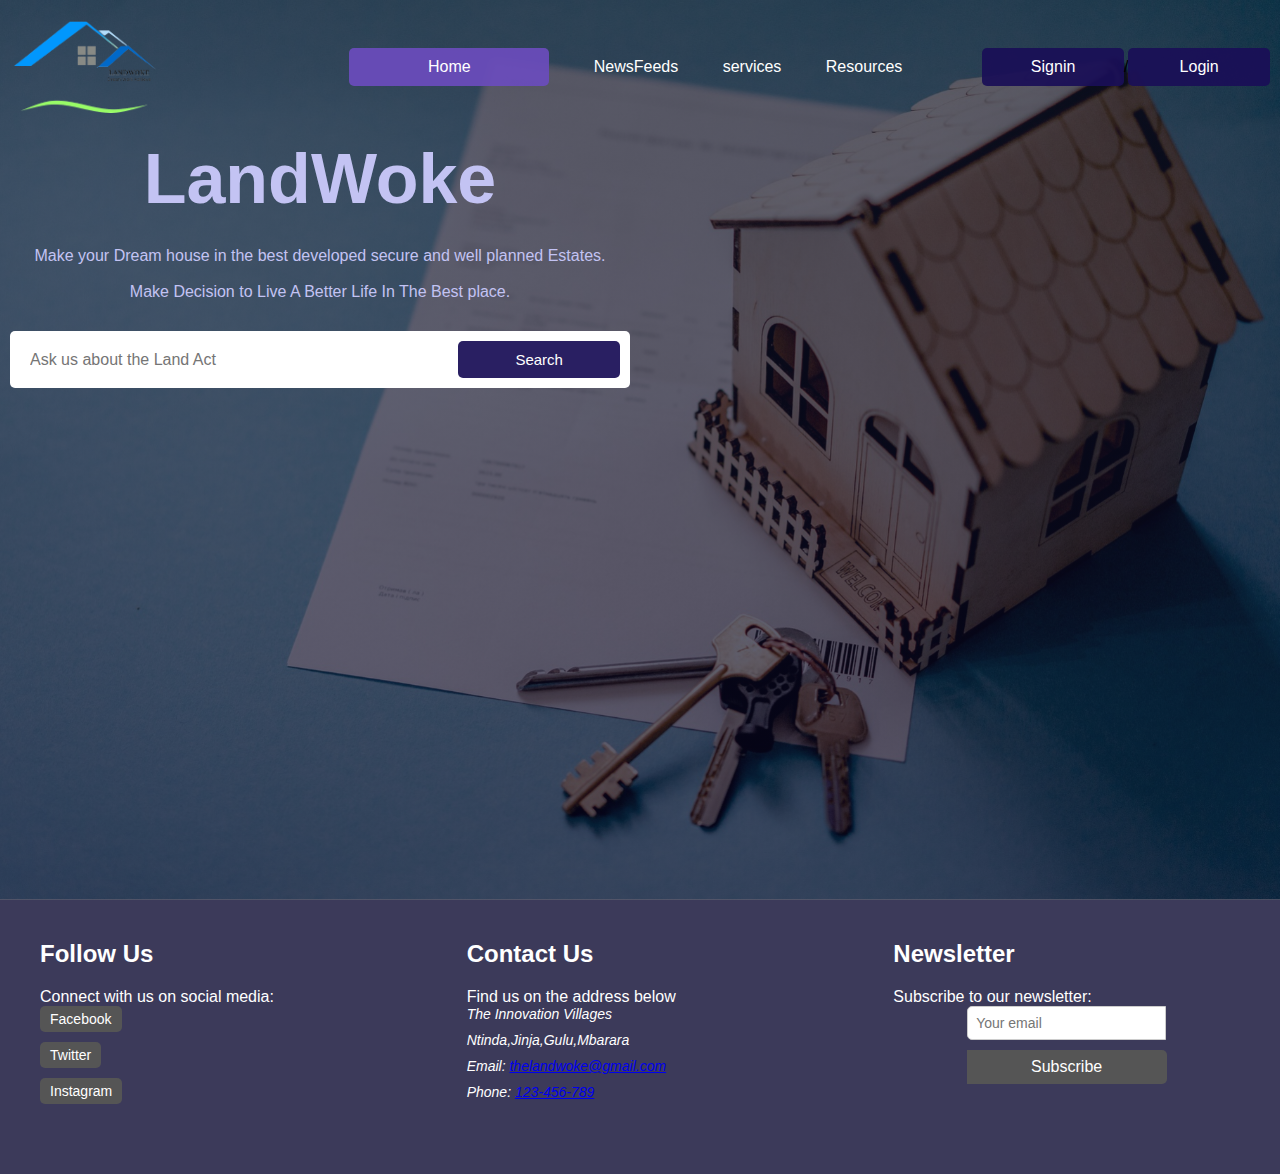
<file: index.html>
<!DOCTYPE html>
<html>
    <head>
        <link href='https://unpkg.com/boxicons@2.1.4/css/boxicons.min.css' rel='stylesheet'>
        <title>Landwoke</title>
        <link rel="stylesheet" href="index.css">
        <link rel="stylesheet" href="Resources.html">
    </head>
<body>
    <div class="container">
        <nav>
            <img width="150px" src="LANDWOKE-removebg-preview.png" alt="logo">
            <ul>
               <li class="home"><a href="index.html">Home</a></li>
               <li><a href="about.html">NewsFeeds</a></li>
               <li><a href="services.html">services</a></li>
               <li><a href="Resources.html">Resources</a></li>
            </ul>
            <button class="button">Signin</button> <p>/</p>
            <button class="button">Login</button>
        </nav>
        <div class="content">
                <h1>LandWoke</h1>
                <p> Make your Dream house in the best developed secure and well planned Estates.</p> <br>
                <P>Make Decision to Live A Better Life In The Best place.</P>
                <form>
                    <input type="text" placeholder="Ask us about the Land Act">
                    <button type="submit" class="button">Search</button>
                </form>
        </div>
    </div>
    <footer class="footer">
        <div class="footer-column">
            <h2>Follow Us</h2>
            <p>Connect with us on social media:</p>
            <ul class="social-media">
                <li><a href="#" class="social-icon">Facebook</a></li>
                <li><a href="#" class="social-icon">Twitter</a></li>
                <li><a href="#" class="social-icon">Instagram</a></li>
            </ul>
        </div>
        <div class="footer-column">
            <h2>Contact Us</h2>
            <p>Find us on the address below</p>
            <address>
                <p>The Innovation Villages</p>
                <p>Ntinda,Jinja,Gulu,Mbarara</p>
                <p>Email: <a href="thelandwoke@gmail.com">thelandwoke@gmail.com</a></p>
                <p>Phone: <a href="tel:+123456789">123-456-789</a></p>
            </address>
        </div>
        <div class="footer-column">
            <h2>Newsletter</h2>
            <p>Subscribe to our newsletter:</p>
            <form class="newsletter-form">
                <input type="email" placeholder="Your email" class="newsletter-input">
                <button type="submit" class="button newsletter-button">Subscribe</button>
            </form>
        </div>
    </footer>
</body>
</html>
</file>
<file: index.css>
* {
    margin: 0;
    padding: 0;
    box-sizing: border-box;
    font-family: 'poppins', sans-serif;
}
.container {
    width: 100%;
    min-height: 100vh;
    background-image: linear-gradient(rgba(16, 22, 43, 0.65), rgba(6, 3, 31, 0.65)), url(Untitled\ design\ \(1\).png);
    background-size: cover;
    background-position: center;
    padding:10px 10px 20px;
}
nav {
    width:100%;
    display: flex;
    align-items: center;
    justify-content: space-between;
    padding: 10px 0;
}
.logo{
    width: 180px;
    cursor: pointer;
    width:6rem;
}
nav ul{
    list-style: none;
    width: 100%;
    text-align: right;
    padding-right: 60px;
}
nav ul li{
    display: inline-block;
    margin: 10px 20px;
}
nav ul li a{
    color: #fff;
    text-decoration: none;
    position:inherit;
}
nav ul li a:hover{
    padding: 10px 20px;
    border: 0;
    outline: 0;
    border-radius: 5px;
    background: rgba(106, 76, 188, 0.933);
    width: 200px;
    text-align: center;
}
.button{
        display: flexbox;
         align-items: center; 
        padding: 10px 20px;
        border: 0;
        border-radius: 5px;
        background: rgba(26, 15, 87, 0.933);
        color: #fff;
        font-weight: 500;
        cursor: pointer;
        width: 200px;
        font-size:medium;
}
.button:hover{
    background-color: cyan;
    color: black;
    font-weight: 600;
    
}
.content{
    margin-top: 14px;
    color: rgb(195, 195, 243);
    max-width: 620px;
    text-align:center;
}
.content h1{
    font-size: 70px;
    font-weight: 600;
    line-height: 85px;
    margin-bottom: 25px;
}
.content form{
    display: flex;
    align-items: center;
    background: #fff;
    border-radius: 5px;
    padding: 10px;
    margin-top: 30px;
}
.content form input{
    border: 0;
    outline: 0;
    width: 100%;
    font-size: 16px;
    padding-left: 10px;
}
.content form .button{
    font-size: 15px;
    padding: 10px 30px
}
.home{
    border-radius: 5px;
    background: rgba(106, 76, 188, 0.933);
    width: 200px;
    text-align: center;
    padding: 10px 20px;
}
.footer{
    background-color: #3c3a5a;
    color: #fff;
    padding: 40px 0;
    display: flex;
    justify-content: space-around;
}
.footer-column {
    flex-basis: calc(33.33% - 40px);
    padding: 0 20px;
    margin-bottom: 20px;
}
.footer h2 {
    margin-bottom: 20px;
    font-size: 24px;
    flex-wrap: wrap;
}
address p, .social-icon, .newsletter-input {
    margin-bottom: 10px;
    font-size: 14px;
}
.social-media {
    list-style: none;
    padding: 0;
}
.social-icon {
    display: inline-block;
    padding: 5px 10px;
    background-color: #555;
    color: #fff;
    text-decoration: none;
    border-radius: 5px;
    margin-right: 10px;
}
.newsletter-form {
    display: flex;
    align-items: center;
    flex-direction: column;
}
.newsletter-input {
    flex-grow: 1;
    padding: 8px;
    border: 1px solid #ccc;
    border-radius: 5px 0 0 5px;
    margin-bottom: 10px;
}
.newsletter-button {
    border-radius: 0 5px 5px 0;
    padding: 8px 20px;
    background-color: #555;
    border: none;
    color: #fff;
    cursor: pointer;
}
</file>
